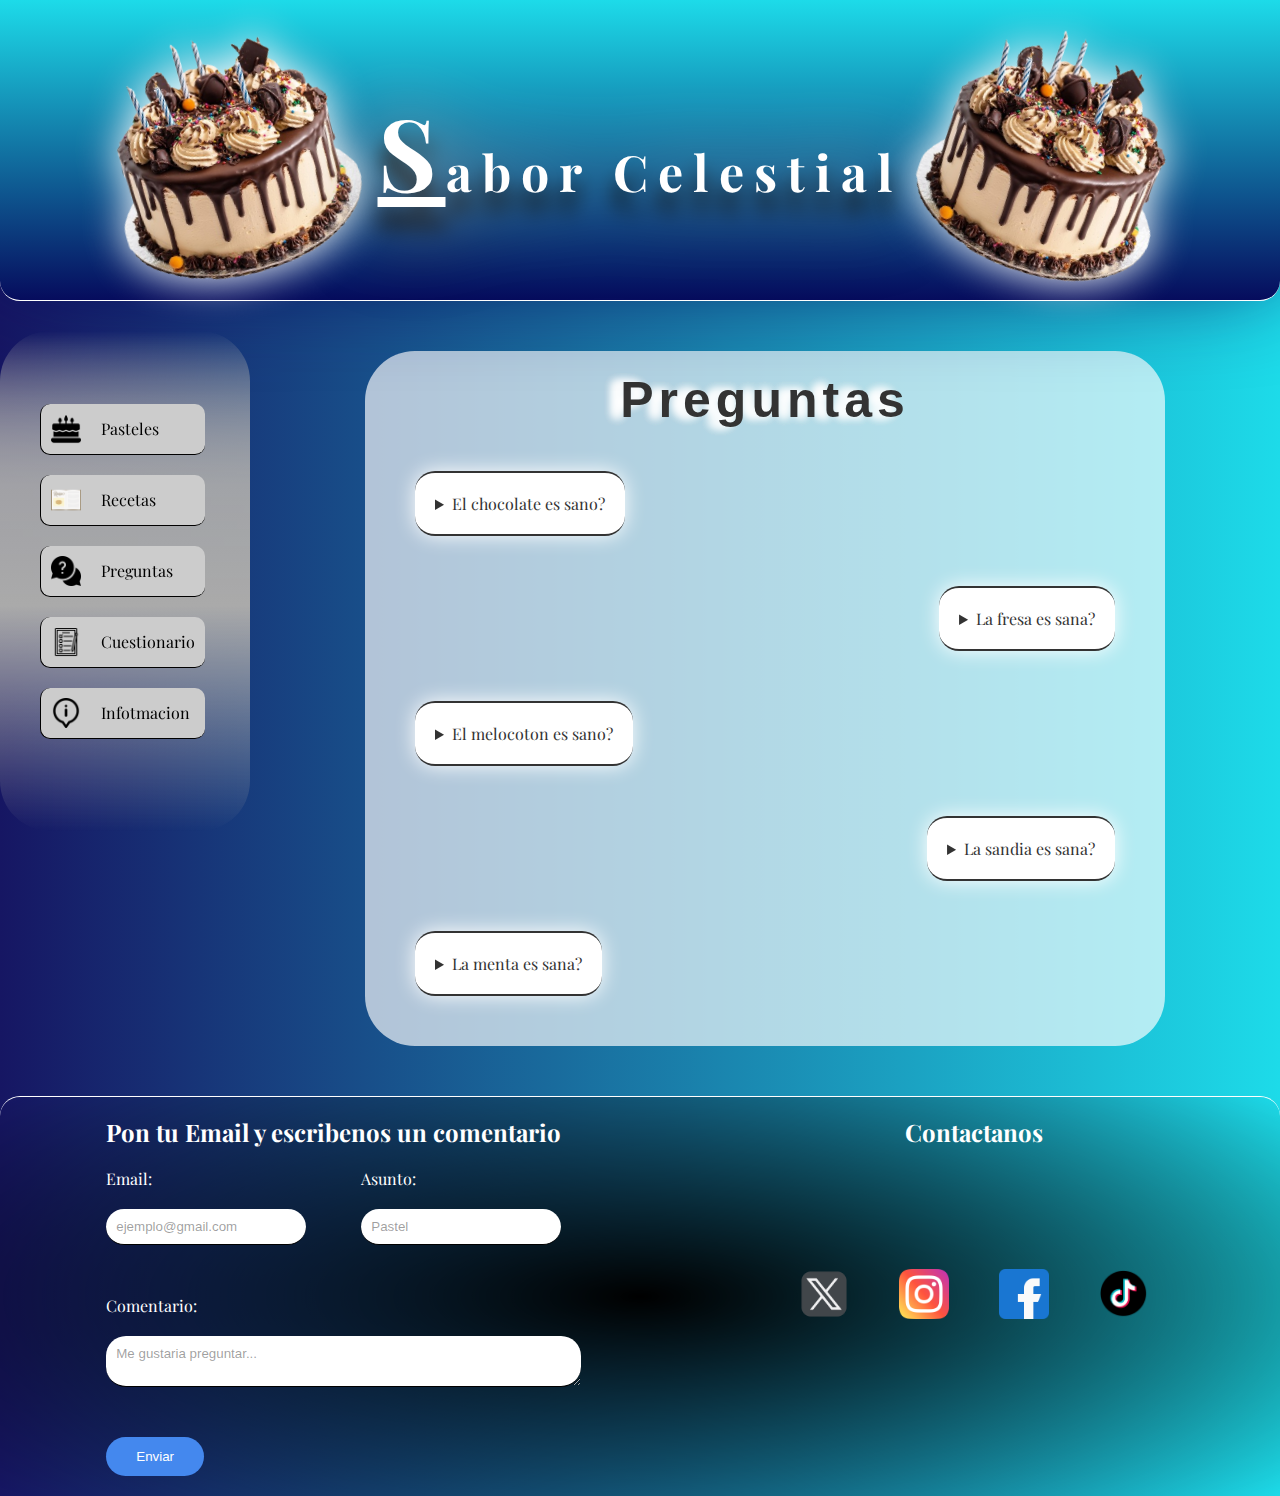
<file: paginas/preguntas/index.html>
<!DOCTYPE html>
<html lang="en">
<head>
    <meta charset="UTF-8">
    <meta name="viewport" content="width=device-width, initial-scale=1.0">
    <title>Preguntas</title>
    <link rel="stylesheet" href="styles.css">
    <link href="https://fonts.googleapis.com/css2?family=Iansui&family=Montserrat:ital,wght@0,100..900;1,100..900&family=Playfair+Display:ital,wght@0,400..900;1,400..900&family=Poppins:ital,wght@0,100;0,200;0,300;0,400;0,500;0,600;0,700;0,800;0,900;1,100;1,200;1,300;1,400;1,500;1,600;1,700;1,800;1,900&display=swap" rel="stylesheet">
</head>
<body>
    <header class="header">
        <img src="/img/imagen-titulo.png" alt="pastel">
        <h1>Sabor Celestial</h1>
        <img src="/img/imagen-titulo.png" alt="pastel">
    </header>

    <div class="conteiner">

        <nav class="navegador">
            <ul class="lista-navegador">
                <li class="portada">
                    <a href="/index.html">
                        <img src="/img/icon/pastel-de-cumpleanos.png" alt="portada">
                        <span>Pasteles</span>
                    </a>
                </li>
                <li class="recetas">
                    <a href="/paginas/recetas/index.html">
                        <img src="/img/icon/receta.png" alt="recetas">
                        <span>Recetas</span>
                    </a>
                </li>
                <li class="preguntas">
                    <a href="/paginas/preguntas/index.html">
                        <img src="/img/icon/pregunta.png" alt="preguntas">
                        <span>Preguntas</span>
                    </a>
                </li>
                <li class="cuestionario">
                    <a href="/paginas/cuestionarios/index.html">
                        <img src="/img/icon/cuestionario.png" alt="cuestionario">
                        <span>Cuestionario</span>
                    </a>
                </li>
                <li class="informacion">
                    <a href="/paginas/informacion/index.html">
                        <img src="/img/icon/informacion.png" alt="informacion">
                        <span>Infotmacion</span>
                    </a>
                </li>
            </ul>
        </nav>

        <main class="principal">
            <section class="secion">
                <h2>Preguntas</h2>
                <section>
                    <div class="pregunta">
                        <details>
                            <summary>El chocolate es sano?</summary>
                            <p>Claramente el chocloate es más sano que la verdura. Ya que te hace más feliz, asi que no te procupes por comer mucho chocolate.</p>
                        </details>
                    </div>
                </section>
                <section class="lado-derecho">
                    <div class="pregunta">
                        <details class="inverso">
                            <summary>La fresa es sana?</summary>
                            <p>Claramente la fresa es más sano que la verdura. Ya que te hace más feliz, asi que no te procupes por comer mucho fresa.</p>
                        </details>
                    </div>
                </section>
                <section>
                    <div class="pregunta">
                        <details>
                            <summary>El melocoton es sano?</summary>
                            <p>Claramente el melocoton es más sano que la verdura. Ya que te hace más feliz, asi que no te procupes por comer mucho melocoton.</p>
                        </details>
                    </div>
                </section>
                <section class="lado-derecho">
                    <div class="pregunta">
                        <details class="inverso">
                            <summary>La sandia es sana?</summary>
                            <p>Claramente el sandia es más sano que la verdura. Ya que te hace más feliz, asi que no te procupes por comer mucho sandia.</p>
                        </details>
                    </div>
                </section>
                <section>
                    <div class="pregunta">
                        <details>
                            <summary>La menta es sana?</summary>
                            <p>Claramente el menta es más sano que la verdura. Ya que te hace más feliz, asi que no te procupes por comer mucho menta.</p>
                        </details>
                    </div>
                </section>
        </main>
    </div>
    
    <footer>
        <form action="index.html">
            <h2>Pon tu Email y escribenos un comentario</h2>
            <div class="formulario">
                <div class="email-asunto">
                    <label>
                        Email:
                        <input type="email" placeholder="ejemplo@gmail.com">
                    </label>
                    <label>
                        Asunto:
                        <input type="text" placeholder="Pastel">
                    </label>
                </div>
                <label>
                    Comentario:
                    <textarea name="comentario" id="comentario" placeholder="Me gustaria preguntar..."></textarea>
                </label>
                <button type="submit">Enviar</button>
            </div>
        </form>
        <div class="contactanos">
            <h2>Contactanos</h2>
            <div class="redes">
                <a href="https://x.com/pastelesycogye">
                    <img src="/img/icon/twitter.png" alt="twitter">
                </a>

                <a href="https://www.instagram.com/barcelonacakes/?hl=es">
                    <img src="/img/icon/instagram.png" alt="Instagram">
                </a>

                <a href="https://www.facebook.com/groups/203054877719864/?locale=es_ES">
                    <img src="/img/icon/facebook.png" alt="Facebook">
                </a>

                <a href="https://www.tiktok.com/discover/pasteles?lang=es">
                    <img src="/img/icon/tiktok.png" alt="TikTok">
                </a>
            </div>
        </div>
    </footer>
</body>
</html>
</file>
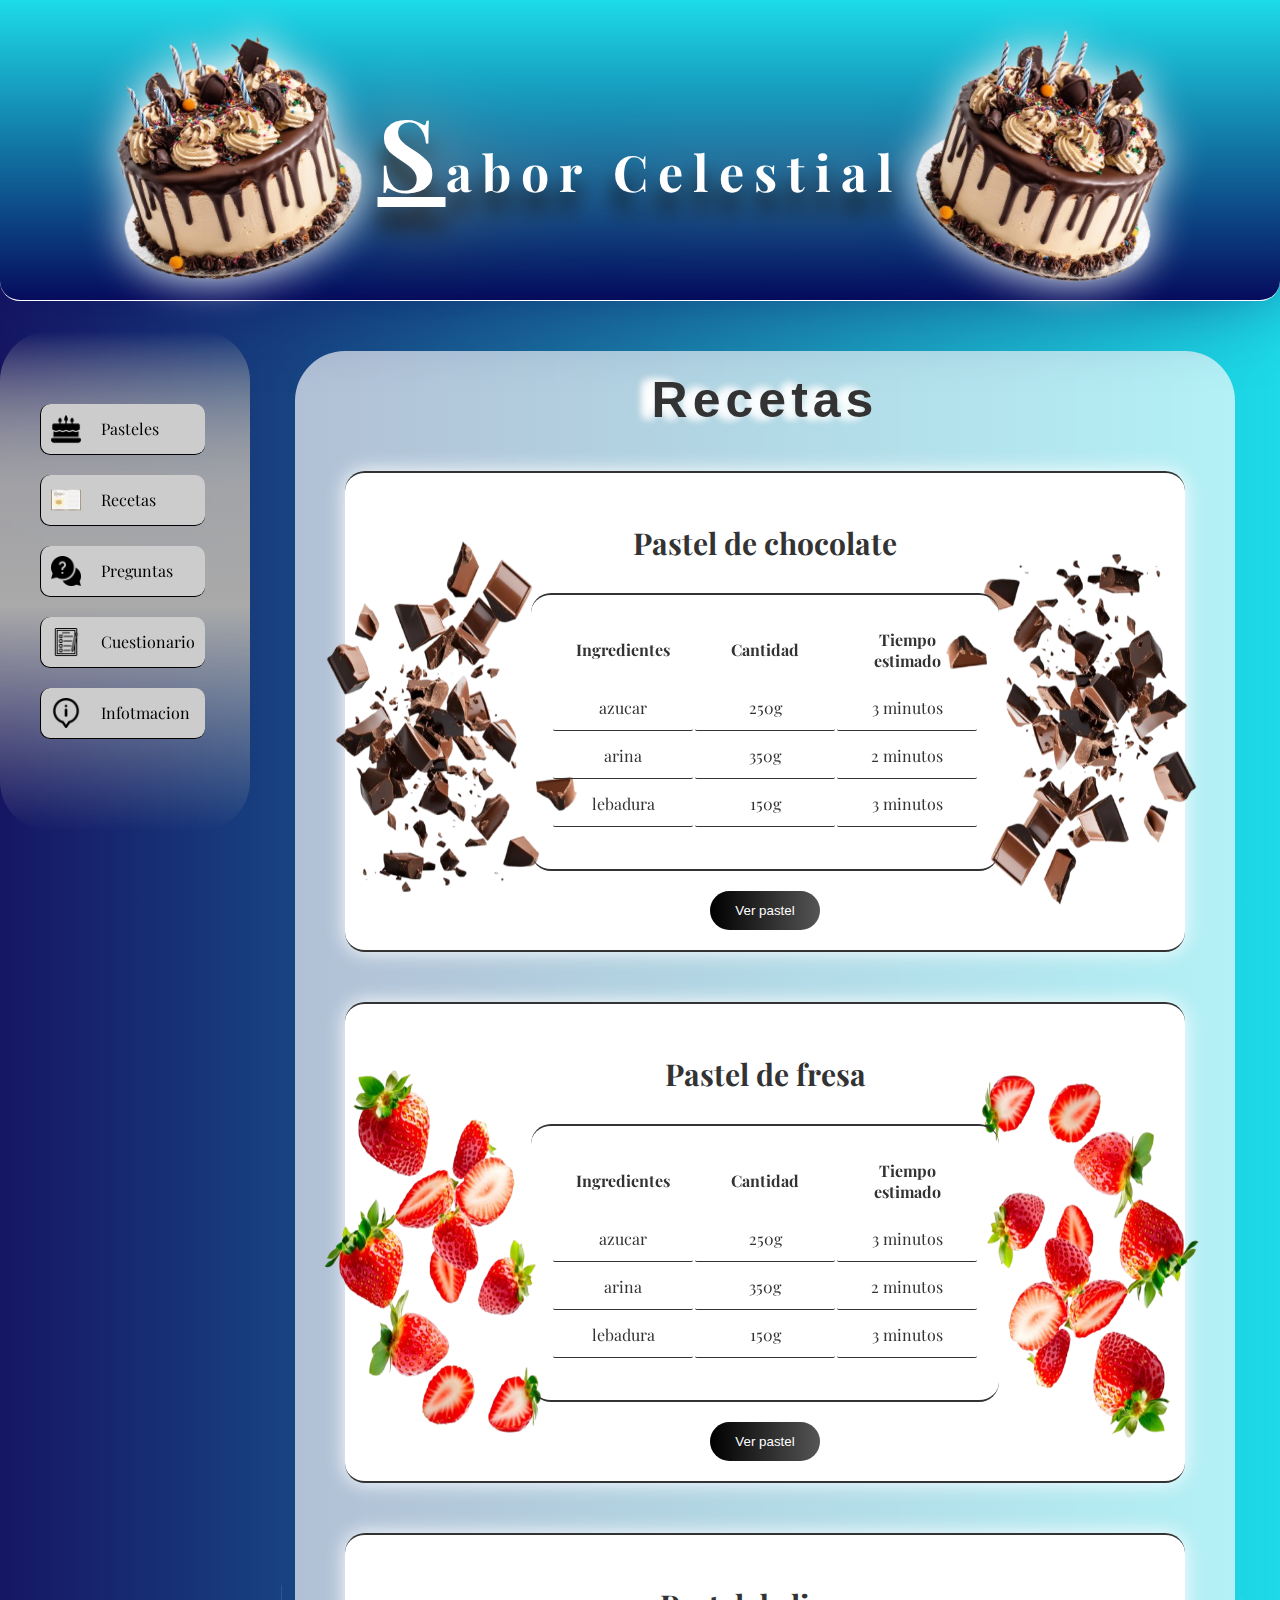
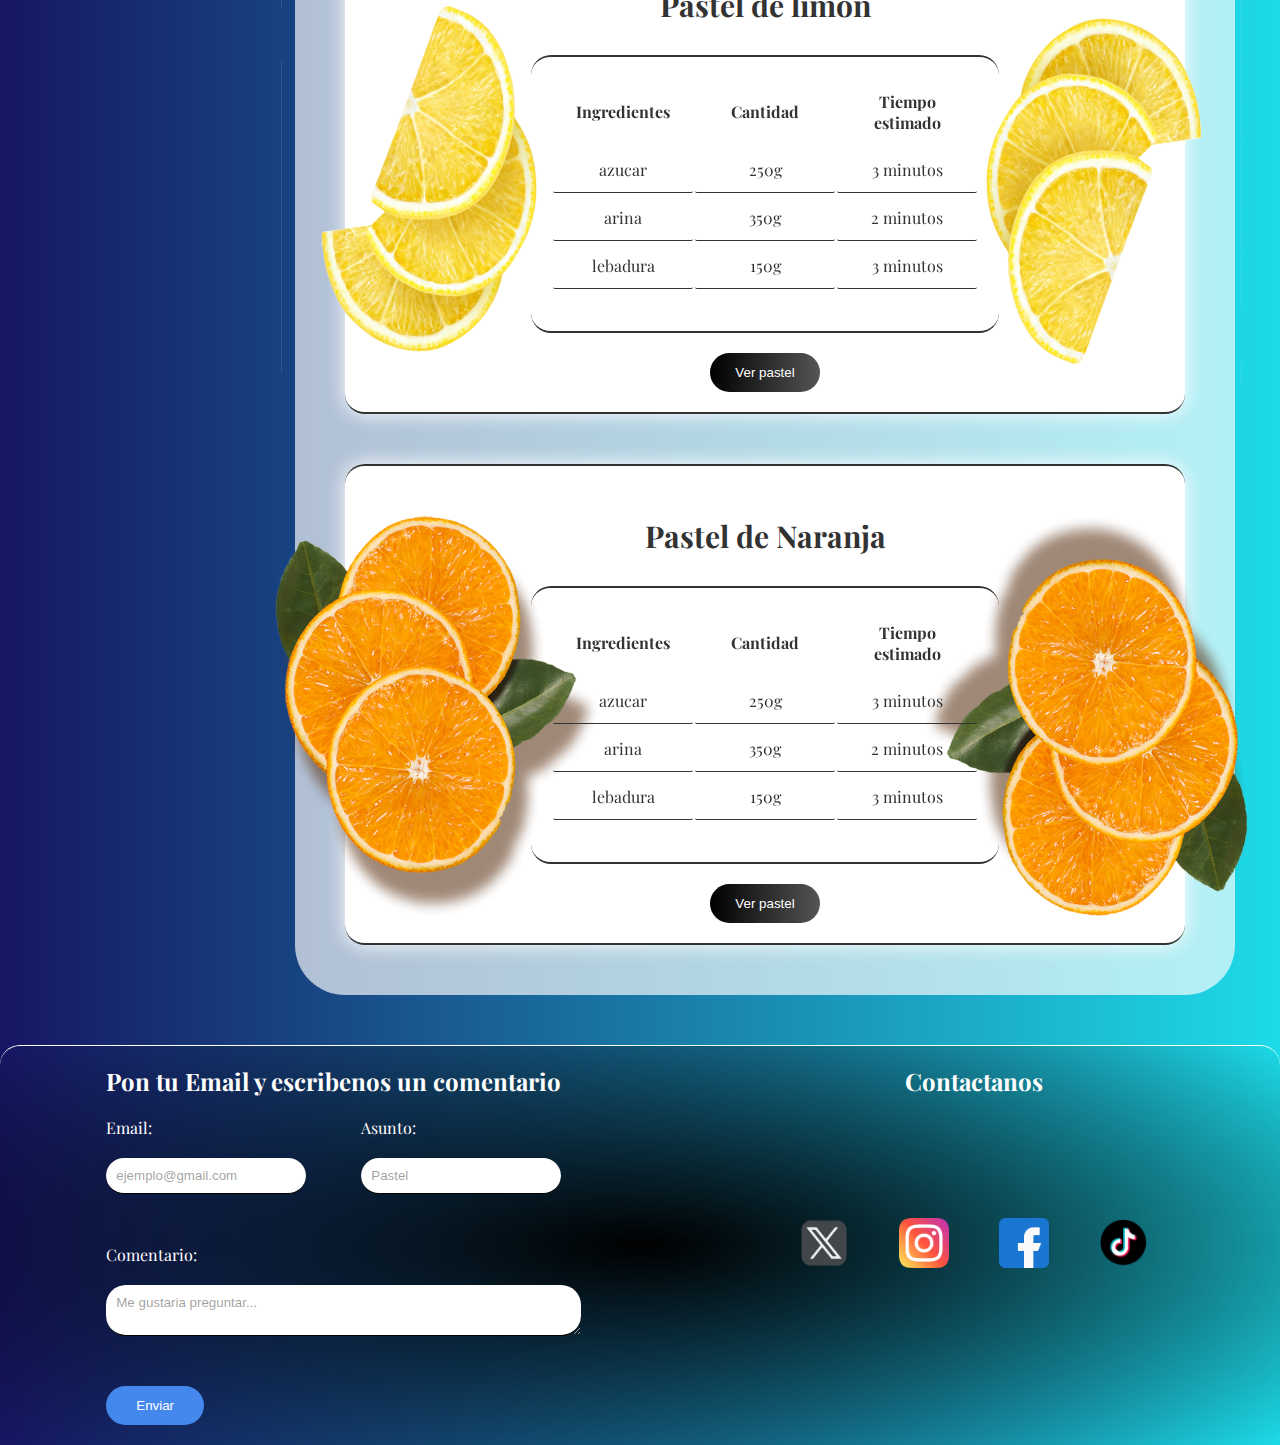
<file: paginas/recetas/index.html>
<!DOCTYPE html>
<html lang="en">
<head>
    <meta charset="UTF-8">
    <meta name="viewport" content="width=device-width, initial-scale=1.0">
    <title>Recetas</title>
    <link rel="stylesheet" href="styles.css">
    <link href="https://fonts.googleapis.com/css2?family=Iansui&family=Montserrat:ital,wght@0,100..900;1,100..900&family=Playfair+Display:ital,wght@0,400..900;1,400..900&family=Poppins:ital,wght@0,100;0,200;0,300;0,400;0,500;0,600;0,700;0,800;0,900;1,100;1,200;1,300;1,400;1,500;1,600;1,700;1,800;1,900&display=swap" rel="stylesheet">
</head>
<body>
    <header class="header">
        <img src="/img/imagen-titulo.png" alt="pastel">
        <h1>Sabor Celestial</h1>
        <img src="/img/imagen-titulo.png" alt="pastel">
    </header>

    <div class="conteiner">

        <nav class="navegador">
            <ul class="lista-navegador">
                <li class="portada">
                    <a href="/index.html">
                        <img src="/img/icon/pastel-de-cumpleanos.png" alt="portada">
                        <span>Pasteles</span>
                    </a>
                </li>
                <li class="recetas">
                    <a href="index.html">
                        <img src="/img/icon/receta.png" alt="recetas">
                        <span>Recetas</span>
                    </a>
                </li>
                <li class="preguntas">
                    <a href="/paginas/preguntas/index.html">
                        <img src="/img/icon/pregunta.png" alt="preguntas">
                        <span>Preguntas</span>
                    </a>
                </li>
                <li class="cuestionario">
                    <a href="/paginas/cuestionarios/index.html">
                        <img src="/img/icon/cuestionario.png" alt="cuestionario">
                        <span>Cuestionario</span>
                    </a>
                </li>
                <li class="informacion">
                    <a href="/paginas/informacion/index.html">
                        <img src="/img/icon/informacion.png" alt="informacion">
                        <span>Infotmacion</span>
                    </a>
                </li>
            </ul>
        </nav>
        <main class="principal">
            <section class="secion">
                <h2>Recetas</h2>
                <section class="pastel-secion">
                    <div class="texto">
                        <h3>Pastel de chocolate</h3>
                        <div class="tabla">
                            <img src="imganes/chocolate.png" alt="img1">
                            <table>
                                <tr>
                                    <th>Ingredientes</th>
                                    <th>Cantidad</th>
                                    <th>Tiempo estimado</th>
                                </tr>
                                <tr>
                                    <td>azucar</td>
                                    <td>250g</td>
                                    <td>3 minutos</td>
                                </tr>
                                <tr>
                                    <td>arina</td>
                                    <td>350g</td>
                                    <td>2 minutos</td>
                                </tr>
                                <tr>
                                    <td>lebadura</td>
                                    <td>150g</td>
                                    <td>3 minutos</td>
                                </tr>
                            </table>
                            <img src="imganes/chocolate.png" alt="img2">
                        </div>
                        <button><a href="/index.html">Ver pastel</a></button>
                    </div>
                </section>
                <section class="pastel-fresa">
                    <section class="pastel-secion secion-invertido">
                        <div class="texto">
                            <h3>Pastel de fresa</h3>
                            <div class="tabla">
                                <img src="imganes/fresa.png" alt="img1">
                                <table>
                                    <tr>
                                        <th>Ingredientes</th>
                                        <th>Cantidad</th>
                                        <th>Tiempo estimado</th>
                                    </tr>
                                    <tr>
                                        <td>azucar</td>
                                        <td>250g</td>
                                        <td>3 minutos</td>
                                    </tr>
                                    <tr>
                                        <td>arina</td>
                                        <td>350g</td>
                                        <td>2 minutos</td>
                                    </tr>
                                    <tr>
                                        <td>lebadura</td>
                                        <td>150g</td>
                                        <td>3 minutos</td>
                                    </tr>
                                </table>
                                <img src="imganes/fresa.png" alt="img2">
                            </div>
                            <button><a href="/index.html">Ver pastel</a></button>
                        </div>
                </section>
                <section class="pastel-secion">
                    <div class="texto">
                        <h3>Pastel de limon</h3>
                        <div class="tabla">
                            <img src="imganes/limon.png" alt="img1">
                            <table>
                                <tr>
                                    <th>Ingredientes</th>
                                    <th>Cantidad</th>
                                    <th>Tiempo estimado</th>
                                </tr>
                                <tr>
                                    <td>azucar</td>
                                    <td>250g</td>
                                    <td>3 minutos</td>
                                </tr>
                                <tr>
                                    <td>arina</td>
                                    <td>350g</td>
                                    <td>2 minutos</td>
                                </tr>
                                <tr>
                                    <td>lebadura</td>
                                    <td>150g</td>
                                    <td>3 minutos</td>
                                </tr>
                            </table>
                            <img src="imganes/limon.png" alt="img2">
                        </div>
                        <button><a href="/index.html">Ver pastel</a></button>
                    </div>
                </section>
                <section id="receta-naraja" class="pastel-secion secion-invertido">
                    <div class="texto">
                        <h3>Pastel de Naranja</h3>
                        <div class="tabla">
                            <img src="imganes/naranja.png" alt="img1">
                            <table>
                                <tr>
                                    <th>Ingredientes</th>
                                    <th>Cantidad</th>
                                    <th>Tiempo estimado</th>
                                </tr>
                                <tr>
                                    <td>azucar</td>
                                    <td>250g</td>
                                    <td>3 minutos</td>
                                </tr>
                                <tr>
                                    <td>arina</td>
                                    <td>350g</td>
                                    <td>2 minutos</td>
                                </tr>
                                <tr>
                                    <td>lebadura</td>
                                    <td>150g</td>
                                    <td>3 minutos</td>
                                </tr>
                            </table>
                            <img src="imganes/naranja.png" alt="img2">
                        </div>
                        <button><a href="/index.html">Ver pastel</a></button>
                    </div>
                </section>
            </section>
        </main>
    </div>
    
    <footer>
        <form action="index.html">
            <h2>Pon tu Email y escribenos un comentario</h2>
            <div class="formulario">
                <div class="email-asunto">
                    <label>
                        Email:
                        <input type="email" placeholder="ejemplo@gmail.com">
                    </label>
                    <label>
                        Asunto:
                        <input type="text" placeholder="Pastel">
                    </label>
                </div>
                <label>
                    Comentario:
                    <textarea name="comentario" id="comentario" placeholder="Me gustaria preguntar..."></textarea>
                </label>
                <button type="submit">Enviar</button>
            </div>
        </form>
        <div class="contactanos">
            <h2>Contactanos</h2>
            <div class="redes">
                <a href="https://x.com/pastelesycogye">
                    <img src="/img/icon/twitter.png" alt="twitter">
                </a>

                <a href="https://www.instagram.com/barcelonacakes/?hl=es">
                    <img src="/img/icon/instagram.png" alt="Instagram">
                </a>

                <a href="https://www.facebook.com/groups/203054877719864/?locale=es_ES">
                    <img src="/img/icon/facebook.png" alt="Facebook">
                </a>

                <a href="https://www.tiktok.com/discover/pasteles?lang=es">
                    <img src="/img/icon/tiktok.png" alt="TikTok">
                </a>
            </div>
        </div>
    </footer>
</body>
</html>
</file>
<file: paginas/preguntas/styles.css>
body {
    font-family: Playfair Display;
    text-align: center;
    margin: 0;
    background-image: linear-gradient(to right, #161663, #1ddbe9);
    height: 100dvh;
}

/* -------------- HEADER SECTION ---------------- */

.header {
    display: flex;
    justify-content: center;
    align-items: center;
    border-bottom: 1px solid #fff;
    border-radius: 20px;
    border-top-right-radius: 0;
    border-top-left-radius: 0;
    background-image: linear-gradient(to top, #060c5d, #1ddbe9);
    filter: drop-shadow(0 -30px 50px #060c5d);
}

.header h1 {
    font-size: 50px;
    letter-spacing: 10px;
    color: #fff;
    filter: drop-shadow(0 0 40px #fff) drop-shadow(0 20px 10px #000);
}

.header h1::first-letter {
    font-size: 100px;
    text-decoration: underline;
}

.header img {
    width: 300px;
    filter: drop-shadow(0 0 20px #fff);
}

.header img:first-child {
    transform: rotate(345deg);
}

.header img:last-child{
    transform: rotate(20deg);
}

/* ------------ NAV SECTION ------------- */

.conteiner {
    display: flex;
    justify-content: space-between;
}

.navegador {
    display: flex;
    backdrop-filter: blur(5px);
    width: 250px;
    background-image: linear-gradient(to top, transparent, #aaa, 90%, transparent);
    height: 500px;
    position: sticky;
    top: 100px;
    border-radius: 50px;
    margin-top: 30px;
    margin-bottom: 30px;
    align-items: center;
}

.lista-navegador img{
    width: 30px;
}

.lista-navegador {
    list-style: none;
}

.lista-navegador a {
    display: flex;
    align-items: center;
    gap: 20px;
    text-decoration: none;
    color: #000;
}

.lista-navegador li {
    margin-bottom: 20px;
    padding: 10px;
    border-left: 1px solid #000;
    border-bottom: 1px solid #000;
    border-radius: 10px;
    transition: background-color .2s;
    background-color: #ccc;
}

.lista-navegador li:hover {
    background-color: #fff;
    filter: drop-shadow(0 0 10px #fff);
    transition: .5s;
}

/* -------------- MAIN SECTION ---------------- */

.principal {
    width: calc(100% - 250px);
    color: #333;
    display: flex;
    justify-content: center;
    margin-bottom: 50px;
}

.secion {
    padding: 50px;
    padding-top: 20px;
    margin-top: 50px;
    padding-bottom: 0;
    border-radius: 50px;
    text-align: justify;
    background-color: #fffa;
    width: 700px;
}

.secion h2 {
    font-size: 50px;
    letter-spacing: 5px;
    font-family: 'Segoe UI', Tahoma, Geneva, Verdana, sans-serif;
    text-align: center;
    margin-top: 0;
    text-shadow: -10px 0 10px #fff,-10px 0 10px #fff, -10px 0 10px #fff;
}

.secion h3 {
    font-size: 30px;
}

.secion p {
    line-height: 1.6;
}

.pregunta {
    border-top: 2px solid #333;
    border-bottom: 2px solid #333;
    border-radius: 20px;
    padding: 20px;
    background-color: #fff;
    box-shadow: 0 0 20px #fff;
    margin-bottom: 50px;
    gap: 30px;
    width: fit-content;
    display: flex;
}

.pregunta {
    max-width: 400px;
}

.inverso {
    text-align: right;
}

.lado-derecho {
    display: flex;
    justify-content: end;
}


.texto {
    width: 800px;
    display: flex;
    flex-direction: column;
    align-items: center;
}

table {
    padding: 20px;
    border-top: 2px solid #333;
    border-bottom: 2px solid #333;
    padding-bottom: 40px;
    border-radius: 20px;
    position: relative;
    z-index: 10;
}

.texto th, .texto td {
    padding: 12px 20px;
    width: 100px;
    text-align: center;
}

.texto td {
    border-bottom: 1px solid #333;
    border-radius: 2px;
}

.tabla {
    display: flex;
    position: relative;
}

.tabla img[alt="img1"] {
    position: absolute;
    z-index: 1;
    width: 325px;
    height: 400px;
    right: 400px;
    top: -70px;
}

.tabla img[alt="img2"] {
    position: absolute;
    z-index: 1;
    width: 325px;
    height: 400px;
    right: -250px;
    top: -70px;
    transform: rotate(180deg);
}


.pastel-secion button {
    border: none;
    padding: 12px 25px;
    border-radius: 20px;
    border: #333;
    background-image: linear-gradient(to right, #000, #555);
    margin-top: 20px;
    transition:filter .2s ;
}

.pastel-secion button:hover {
    filter: drop-shadow(0 0 10px #00f);
    outline: 2px solid #fff;
}

.pastel-secion button a {
    text-decoration: none;
    color: #fff;
}


/* ------------- FOOTER --------------- */

footer {
    background-image: radial-gradient(#000, transparent);
    border-top: 1px solid #fff;
    border-start-end-radius: 20px;
    border-top-left-radius: 20px;
    color: #fff;
    display: flex;
    justify-content: space-around;
    padding-bottom: 20px;
}

form {
    display: flex;
    flex-direction: column;
    text-align: left;
}

.formulario {
    display: flex;
    flex-direction: column;
    gap: 50px;
}

.formulario input {
    width: 180px;
}

.formulario textarea {
    max-width: 450px;
    min-width: 100%;
    max-height: 150px;
    min-height: 30px;
}

.formulario input, .formulario textarea {
    border: none;
    border-radius: 20px;
    padding: 10px;
    border-bottom:1px solid #000 ;
}

.formulario input:focus, .formulario textarea:focus {
    outline: 2px solid #00f;
}

textarea {
    font-family: sans-serif;
}

input::placeholder, textarea::placeholder {
    font-family: sans-serif;
    color: #3337;
}

.formulario button {
    width: fit-content;
    padding: 12px 30px;
    border-radius: 20px;
    border: none;
    color: #fff;
    background-color: #48e;
}

.formulario button:hover {
    outline: 2px solid #00f;
    filter: drop-shadow(0 0 10px #00f) drop-shadow(0 0 5px #1ddbe9);
}

.email-asunto {
    display: flex;
    justify-content: space-between;
}

form label {
    display: flex;
    flex-direction: column;
    gap: 20px;
}

footer img {
    width: 50px;
}

.contactanos {
    display: flex;
    flex-direction: column;
    gap: 100px;
}

.contactanos h2 {
    text-align: center;
}

.redes {
    width: 400px;
    display: flex;
    gap: 50px;
    flex-wrap: wrap;
    justify-content: center;
    align-items: center;
}

.redes a:hover {
    filter: drop-shadow(0 0 10px #fff) ;
}
</file>
<file: paginas/recetas/styles.css>
body {
    font-family: Playfair Display;
    text-align: center;
    margin: 0;
    background-image: linear-gradient(to right, #161663, #1ddbe9);
    height: 100dvh;
}

/* -------------- HEADER SECTION ---------------- */

.header {
    display: flex;
    justify-content: center;
    align-items: center;
    border-bottom: 1px solid #fff;
    border-radius: 20px;
    border-top-right-radius: 0;
    border-top-left-radius: 0;
    background-image: linear-gradient(to top, #060c5d, #1ddbe9);
    filter: drop-shadow(0 -30px 50px #060c5d);
}

.header h1 {
    font-size: 50px;
    letter-spacing: 10px;
    color: #fff;
    filter: drop-shadow(0 0 40px #fff) drop-shadow(0 20px 10px #000);
}

.header h1::first-letter {
    font-size: 100px;
    text-decoration: underline;
}

.header img {
    width: 300px;
    filter: drop-shadow(0 0 20px #fff);
}

.header img:first-child {
    transform: rotate(345deg);
}

.header img:last-child{
    transform: rotate(20deg);
}

/* ------------ NAV SECTION ------------- */

.conteiner {
    display: flex;
    justify-content: space-between;
}

.navegador {
    display: flex;
    backdrop-filter: blur(5px);
    width: 250px;
    background-image: linear-gradient(to top, transparent, #aaa, 90%, transparent);
    height: 500px;
    position: sticky;
    top: 100px;
    border-radius: 50px;
    margin-top: 30px;
    margin-bottom: 30px;
    align-items: center;
}

.lista-navegador img{
    width: 30px;
}

.lista-navegador {
    list-style: none;
}

.lista-navegador a {
    display: flex;
    align-items: center;
    gap: 20px;
    text-decoration: none;
    color: #000;
}

.lista-navegador li {
    margin-bottom: 20px;
    padding: 10px;
    border-left: 1px solid #000;
    border-bottom: 1px solid #000;
    border-radius: 10px;
    transition: background-color .2s;
    background-color: #ccc;
}

.lista-navegador li:hover {
    background-color: #fff;
    filter: drop-shadow(0 0 10px #fff);
    transition: .5s;
}

/* -------------- MAIN SECTION ---------------- */

.principal {
    width: calc(100% - 250px);
    color: #333;
    display: flex;
    justify-content: center;
    margin-bottom: 50px;
}

.secion {
    padding: 50px;
    padding-top: 20px;
    margin-top: 50px;
    padding-bottom: 0;
    border-radius: 50px;
    text-align: justify;
    background-color: #fffa;
}

.secion h2 {
    font-size: 50px;
    letter-spacing: 5px;
    font-family: 'Segoe UI', Tahoma, Geneva, Verdana, sans-serif;
    text-align: center;
    margin-top: 0;
    text-shadow: -10px 0 10px #fff,-10px 0 10px #fff, -10px 0 10px #fff;
}

.secion h3 {
    font-size: 30px;
}

.secion p {
    line-height: 1.6;
}

.pastel-secion {
    display: flex;
    align-items: center;
    justify-content: center;
    border-top: 2px solid #333;
    border-bottom: 2px solid #333;
    border-radius: 20px;
    padding: 20px;
    background-color: #fff;
    box-shadow: 0 0 20px #fff;
    margin-bottom: 50px;
    gap: 30px;
}

.texto {
    width: 800px;
    display: flex;
    flex-direction: column;
    align-items: center;
}

table {
    padding: 20px;
    border-top: 2px solid #333;
    border-bottom: 2px solid #333;
    padding-bottom: 40px;
    border-radius: 20px;
    position: relative;
    z-index: 10;
}

.texto th, .texto td {
    padding: 12px 20px;
    width: 100px;
    text-align: center;
}

.texto td {
    border-bottom: 1px solid #333;
    border-radius: 2px;
}

.tabla {
    display: flex;
    position: relative;
}

.tabla img[alt="img1"] {
    position: absolute;
    z-index: 1;
    width: 325px;
    height: 400px;
    right: 400px;
    top: -70px;
}

.tabla img[alt="img2"] {
    position: absolute;
    z-index: 1;
    width: 325px;
    height: 400px;
    right: -250px;
    top: -70px;
    transform: rotate(180deg);
}


.pastel-secion button {
    border: none;
    padding: 12px 25px;
    border-radius: 20px;
    border: #333;
    background-image: linear-gradient(to right, #000, #555);
    margin-top: 20px;
    transition:filter .2s ;
}

.pastel-secion button:hover {
    filter: drop-shadow(0 0 10px #00f);
    outline: 2px solid #fff;
}

.pastel-secion button a {
    text-decoration: none;
    color: #fff;
}

.secion-invertido {
    flex-direction: row-reverse;
}

/* ------------- FOOTER --------------- */

footer {
    background-image: radial-gradient(#000, transparent);
    border-top: 1px solid #fff;
    border-start-end-radius: 20px;
    border-top-left-radius: 20px;
    color: #fff;
    display: flex;
    justify-content: space-around;
    padding-bottom: 20px;
}

form {
    display: flex;
    flex-direction: column;
    text-align: left;
}

.formulario {
    display: flex;
    flex-direction: column;
    gap: 50px;
}

.formulario input {
    width: 180px;
}

.formulario textarea {
    max-width: 450px;
    min-width: 100%;
    max-height: 150px;
    min-height: 30px;
}

.formulario input, .formulario textarea {
    border: none;
    border-radius: 20px;
    padding: 10px;
    border-bottom:1px solid #000 ;
}

.formulario input:focus, .formulario textarea:focus {
    outline: 2px solid #00f;
}

textarea {
    font-family: sans-serif;
}

input::placeholder, textarea::placeholder {
    font-family: sans-serif;
    color: #3337;
}

.formulario button {
    width: fit-content;
    padding: 12px 30px;
    border-radius: 20px;
    border: none;
    color: #fff;
    background-color: #48e;
}

.formulario button:hover {
    outline: 2px solid #00f;
    filter: drop-shadow(0 0 10px #00f) drop-shadow(0 0 5px #1ddbe9);
}

.email-asunto {
    display: flex;
    justify-content: space-between;
}

form label {
    display: flex;
    flex-direction: column;
    gap: 20px;
}

footer img {
    width: 50px;
}

.contactanos {
    display: flex;
    flex-direction: column;
    gap: 100px;
}

.contactanos h2 {
    text-align: center;
}

.redes {
    width: 400px;
    display: flex;
    gap: 50px;
    flex-wrap: wrap;
    justify-content: center;
    align-items: center;
}

.redes a:hover {
    filter: drop-shadow(0 0 10px #fff) ;
}
</file>
